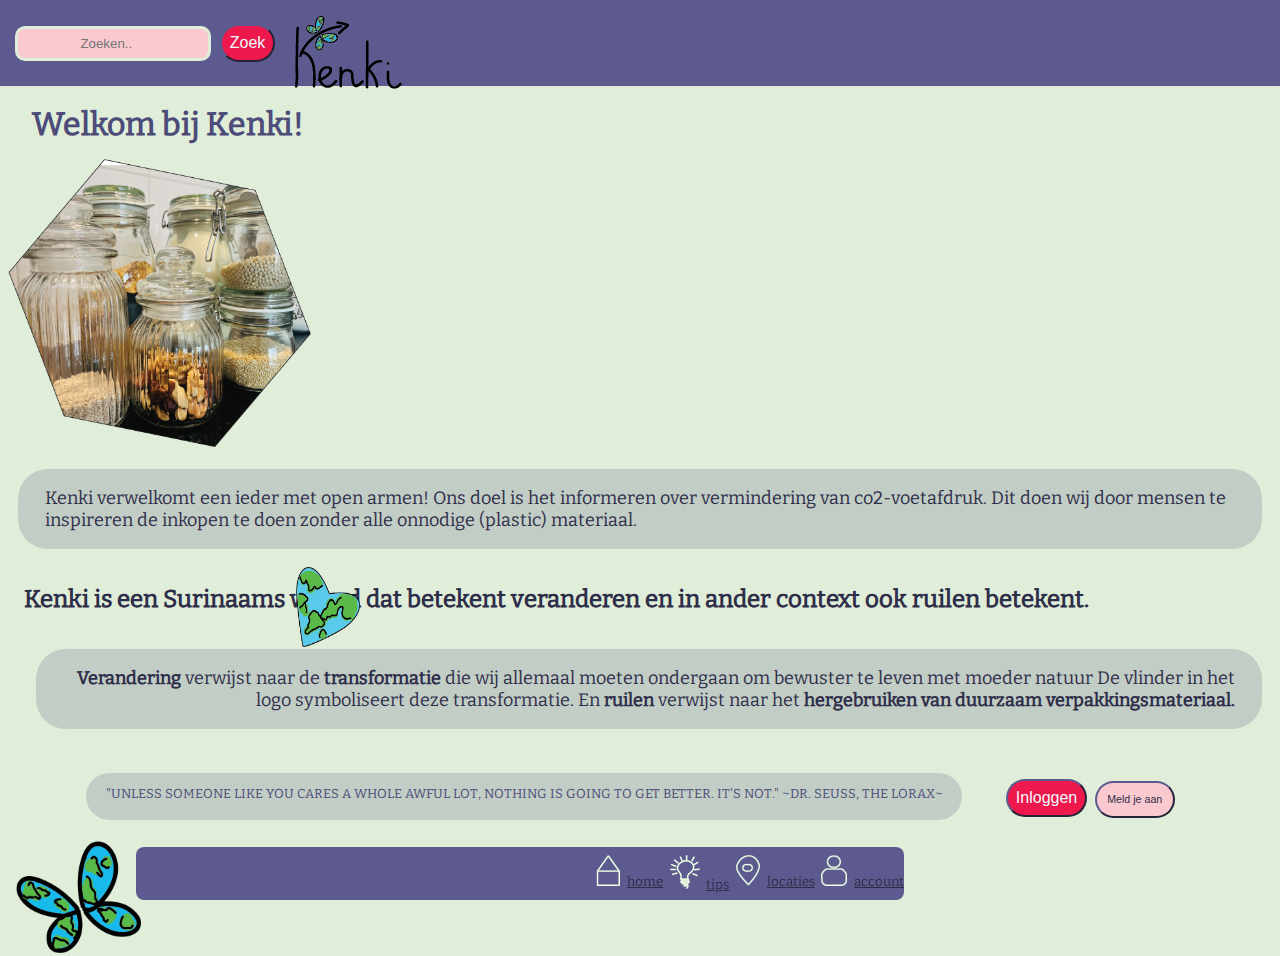
<file: index.html>
<!DOCTYPE html>
    <html lang="en">
    <head>
        <meta charset="UTF-8">
        <meta name="viewport" content="width=device-width, initial-scale=1.0">
        <title>Kenki</title>
       <link rel="stylesheet" href="styles/style.css">
    </head>
    <body>
        <header>
            <nav>
                <a href="index.html"><img src="images/home.png" alt="home">home</a>
                <a href="tips.html" ><img src="images/tips.png" alt="tips">tips</a>
                <a href="locaties.html"><img src="images/loc.png" alt="locaties">locaties</a>
                <a href="account.html"><img src="images/acc.png" alt="account">account</a>
                
            </nav>
            <input type="search" placeholder="Zoeken.." id="zoekveld">
            <button type="button" id="btn">Zoek</button>
           
            <img src="images/Asset 1.png" alt="kenkilogo" id="logo">
        </header>
        <main>
            <h1>Welkom bij Kenki!</h1>

        
            <img src="images/kenkifoto1 copy.png" id="potjesfoto">


            
 <p>Kenki verwelkomt een ieder met open armen! 
    Ons doel is het informeren 
    over vermindering van co2-voetafdruk. 
    Dit doen wij door mensen te inspireren
     de inkopen te doen zonder 
    alle onnodige (plastic) materiaal.</p>
    <img src="images/asset2.png" alt="hearticon" id="hearticon">

    <h2>Kenki is een Surinaams woord dat betekent 
        veranderen en in ander context ook ruilen betekent.</h2>
        
       
    <img src="images/asset3.png" alt="butterflyicon" id="butterflyicon">
      <p class="naamuitleg"> <strong>Verandering</strong> verwijst naar de <strong>transformatie</strong> die wij allemaal moeten ondergaan om bewuster te leven met moeder natuur
        De vlinder in het logo symboliseert deze transformatie.
        En <strong>ruilen</strong> verwijst naar het <strong>hergebruiken van duurzaam verpakkingsmateriaal.</strong></p>
  
       

        <section class="bodyend">
            <p class="quote">"Unless someone like you cares a whole awful lot, nothing is going to get better. It's not." ~Dr. Seuss, The Lorax~</p>
            <section class="buttonshome">
            <a href="account.html"><button type="button" id="btn">Inloggen</button></a>
            <a href="account.html"><button type="button" id="mja">Meld je aan</button></a>
        </section>
        </section>

        </main>
        <footer>
        </footer>
    </body>
    </html>
</file>
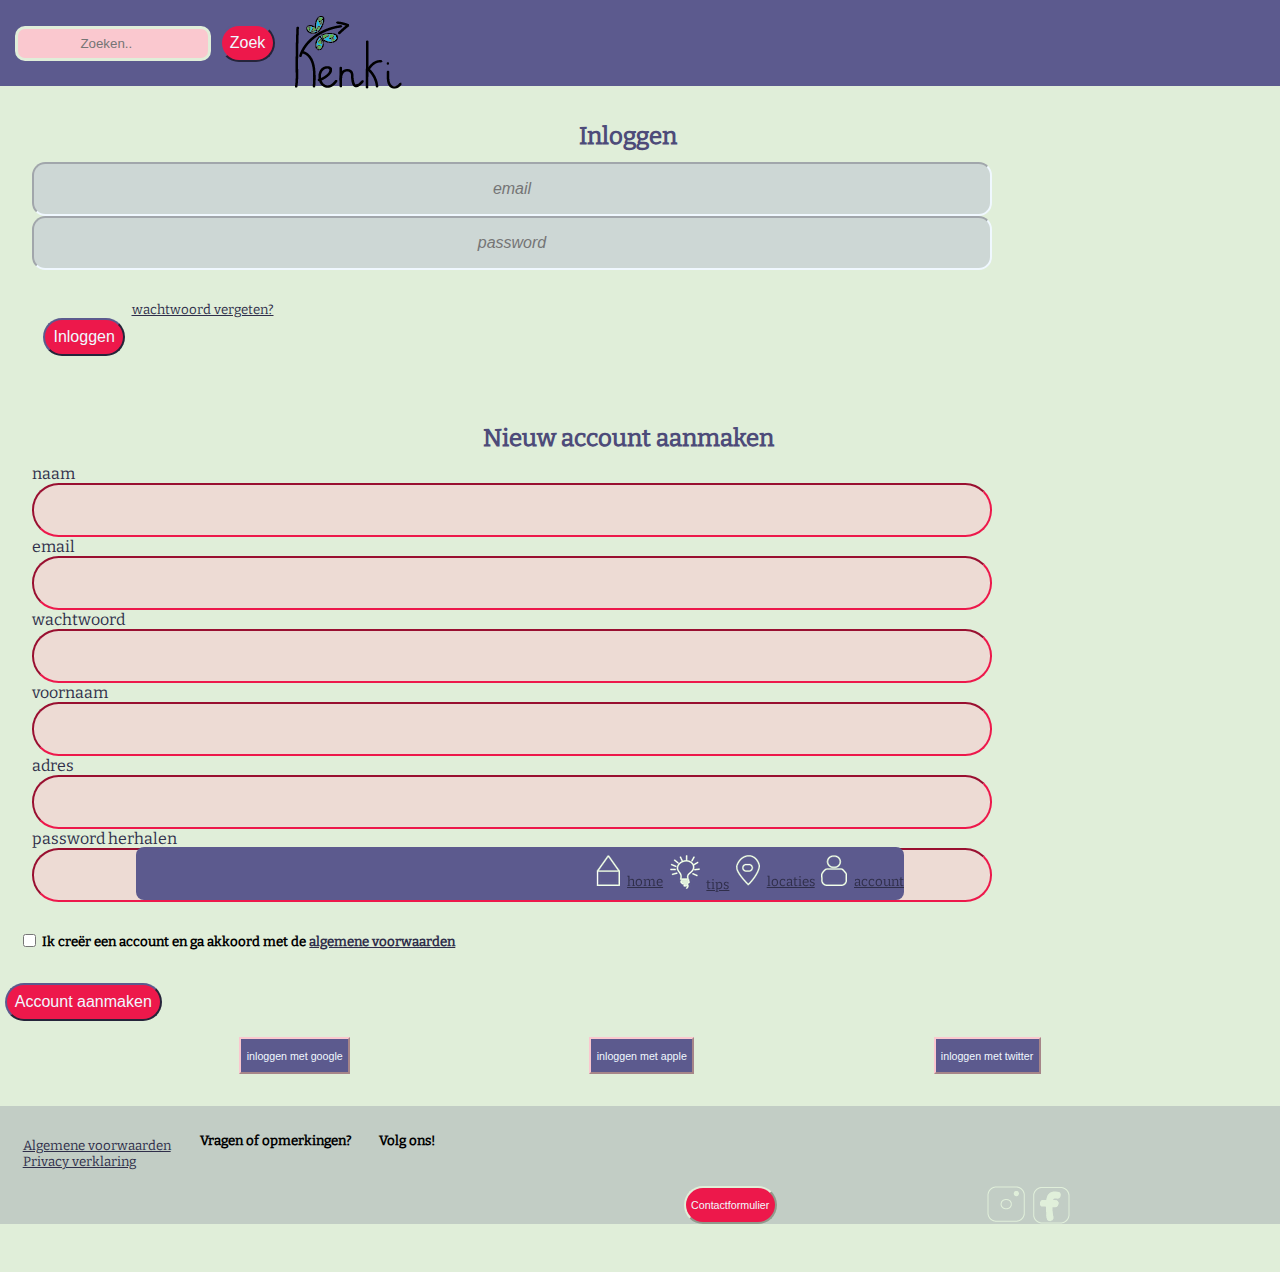
<file: account.html>
<!DOCTYPE html>
<html lang="en">
<head>
    <meta charset="UTF-8">
    <meta name="viewport" content="width=device-width, initial-scale=1.0">
    <title>account</title>
    <link rel="stylesheet" href="styles/style.css">
</head>
<body>
    <header>
        <nav>
            <a href="index.html"><img src="images/home.png" alt="home">home</a>
            <a href="tips.html" ><img src="images/tips.png" alt="tips">tips</a>
            <a href="locaties.html"><img src="images/loc.png" alt="locaties">locaties</a>
            <a href="account.html"><img src="images/acc.png" alt="account">account</a>
            
        </nav>
        <input type="search" placeholder="Zoeken.." id="zoekveld">
        <button type="button" id="btn">Zoek</button>
       
        <img src="images/Asset 1.png" alt="kenkilogo" id="logo">
    </header>
    <main>
<h1 class="h1acc">Inloggen</h1>

    <input type="text" placeholder="email" class="inl"> 
    <input type="text" placeholder="password" class="inl">

    <ul class="inlog">
    <li><button type="button" id="btn">Inloggen</button></li>
    <li><a href="#">wachtwoord vergeten?</a></li>
    </ul>


   

    <h1 class="h1acc">Nieuw account aanmaken</h1>
     
    
    <label for="naam">naam</label>   
    <input type="text" name="naam" id="ivvna" required>
    <label for="email">email</label>
    <input type="text" name="email" id="ivvna" required>
    <label for="wachtwoord">wachtwoord</label>
    <input type="text" name="wachtwoord" id="ivvna" required>
    <label for="voornaam">voornaam</label>   
    <input type="text" name="voornaam" id="ivvna" required>
    <label for="adres">adres</label>
    <input type="text" name="adres" id="ivvna" required>
    <label for="wachtwoordherhalen">password herhalen</label>
    <input type="text" name="wachtwoord herhalen" id="ivvna" required>
   

<ul class="algemenevoorwaarden">
    <li><input type="checkbox" name="checkbox" id="checkbox"></li>
    <li><h4>Ik creër een account en ga akkoord met de <a href="#">algemene voorwaarden</a></h4></li>
</ul>


<button type="button" id="btn">Account aanmaken</button>

<section class="ai">
    <input type="button" value="inloggen met google" id="andersinloggen">
    <input type="button" value="inloggen met apple" id="andersinloggen">
    <input type="button" value="inloggen met twitter" id="andersinloggen">
</section>

    </main>
    <footer>
<section class="contentfooter">
        <ul>
            <li><a href="#">Algemene voorwaarden</a></li>
            <li><a href="#">Privacy verklaring</a></li>
        </ul>
            <h4 class="h4footer">Vragen of opmerkingen?</h4>
            <h4 class="h4footer">Volg ons!</h4>
        
    </section>
       
    
<section class="footerbutns">
    <button type="button" id="cf">Contactformulier</button>
   <input type="image" src="images/sm.png" alt="socialmedia">
</section>
    </footer>
<body>
    

</html>
</file>
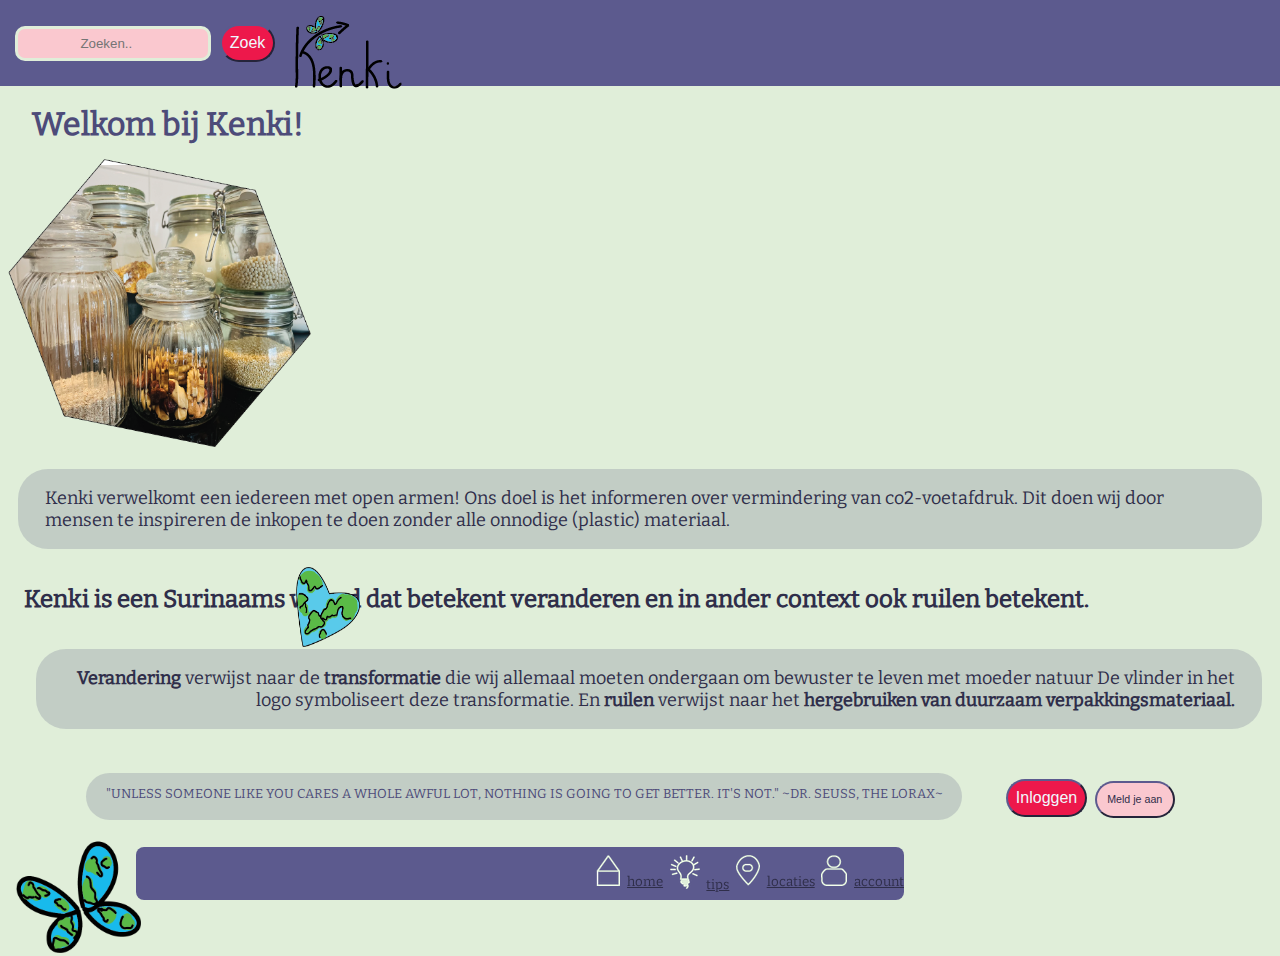
<file: Kenki html.html>
<!DOCTYPE html>
    <html lang="en">
    <head>
        <meta charset="UTF-8">
        <meta name="viewport" content="width=device-width, initial-scale=1.0">
        <title>Kenki</title>
       <link rel="stylesheet" href="/styles/style.css">
    </head>
    <body>
        <header>
            <nav>
                <a href="Kenki html.html"><img src="images/home.png" alt="home">home</a>
                <a href="tips.html" ><img src="images/tips.png" alt="tips">tips</a>
                <a href="locaties.html"><img src="images/loc.png" alt="locaties">locaties</a>
                <a href="account.html"><img src="images/acc.png" alt="account">account</a>
                
                
            </nav>
            <input type="search" placeholder="Zoeken.." id="zoekveld">
            <button type="button" id="btn">Zoek</button>
           
            <img src="images/Asset 1.png" alt="kenkilogo" id="logo">
        </header>
        <main>
            <h1>Welkom bij Kenki!</h1>

        
            <img src="/images/kenkifoto1 copy.png" id="potjesfoto">


            
 <p>Kenki verwelkomt een iedereen met open armen! 
    Ons doel is het informeren 
    over vermindering van co2-voetafdruk. 
    Dit doen wij door mensen te inspireren
     de inkopen te doen zonder 
    alle onnodige (plastic) materiaal.</p>
    <img src="/images/asset2.png" alt="hearticon" id="hearticon">

    <h2>Kenki is een Surinaams woord dat betekent 
        veranderen en in ander context ook ruilen betekent.</h2>
        
       
    <img src="images/asset3.png" alt="butterflyicon" id="butterflyicon">
      <p class="naamuitleg"> <strong>Verandering</strong> verwijst naar de <strong>transformatie</strong> die wij allemaal moeten ondergaan om bewuster te leven met moeder natuur
        De vlinder in het logo symboliseert deze transformatie.
        En <strong>ruilen</strong> verwijst naar het <strong>hergebruiken van duurzaam verpakkingsmateriaal.</strong></p>
  
       

        <section class="bodyend">
            <p class="quote">"Unless someone like you cares a whole awful lot, nothing is going to get better. It's not." ~Dr. Seuss, The Lorax~</p>
            <section class="buttonshome">
            <a href="account.html"><button type="button" id="btn">Inloggen</button></a>
            <a href="account.html"><button type="button" id="mja">Meld je aan</button></a>
        </section>
        </section>

        </main>
        <footer>
        </footer>
    </body>
    </html>
</file>
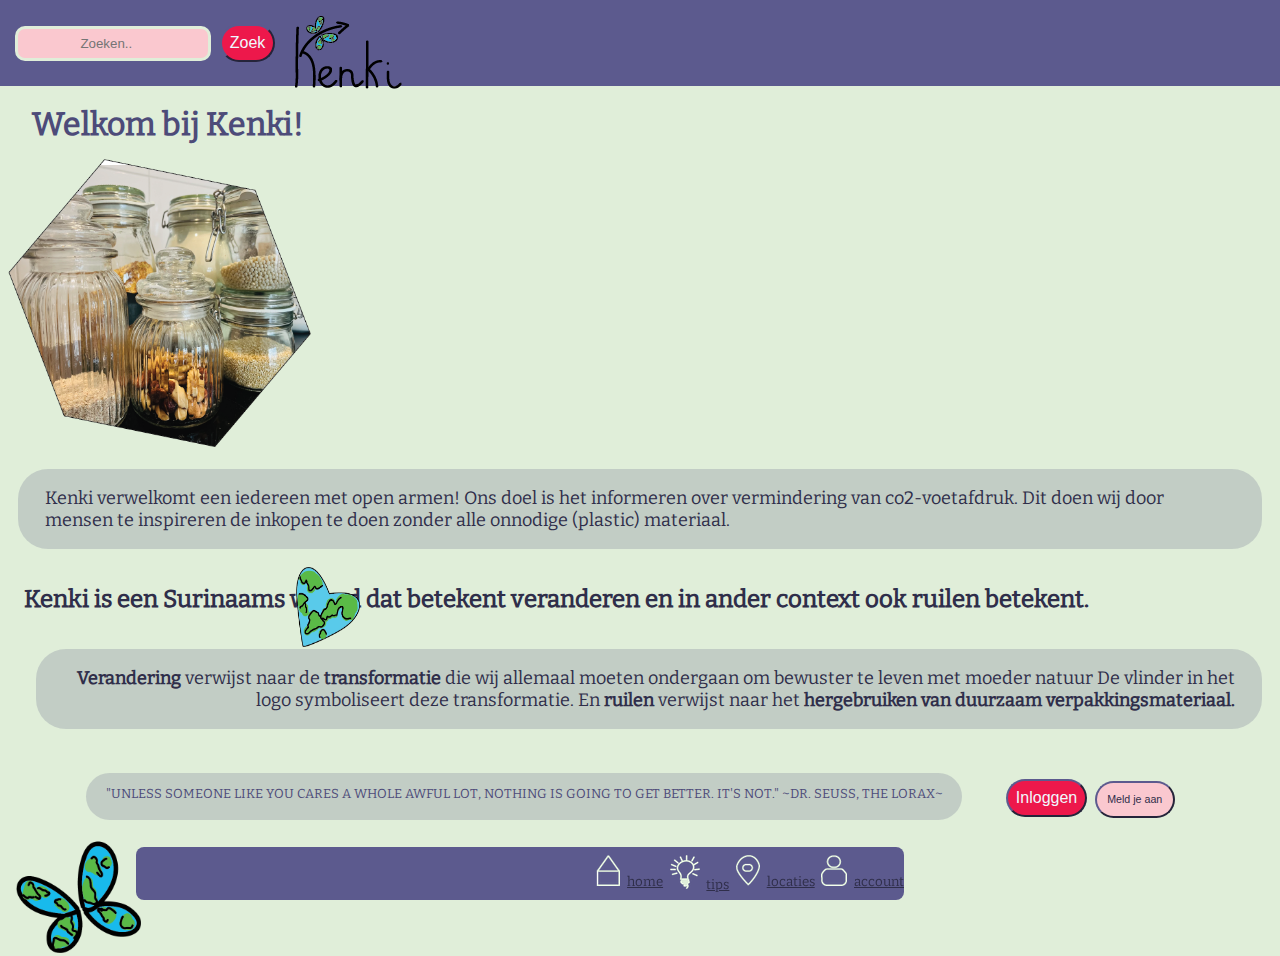
<file: Kenki.html>
<!DOCTYPE html>
    <html lang="en">
    <head>
        <meta charset="UTF-8">
        <meta name="viewport" content="width=device-width, initial-scale=1.0">
        <title>Kenki</title>
       <link rel="stylesheet" href="/styles/style.css">
    </head>
    <body>
        <header>
            <nav>
                <a href="Kenki.html"><img src="images/home.png" alt="home">home</a>
                <a href="tips.html" ><img src="images/tips.png" alt="tips">tips</a>
                <a href="locaties.html"><img src="images/loc.png" alt="locaties">locaties</a>
                <a href="account.html"><img src="images/acc.png" alt="account">account</a>
                
                
            </nav>
            <input type="search" placeholder="Zoeken.." id="zoekveld">
            <button type="button" id="btn">Zoek</button>
           
            <img src="images/Asset 1.png" alt="kenkilogo" id="logo">
        </header>
        <main>
            <h1>Welkom bij Kenki!</h1>

        
            <img src="/images/kenkifoto1 copy.png" id="potjesfoto">


            
 <p>Kenki verwelkomt een iedereen met open armen! 
    Ons doel is het informeren 
    over vermindering van co2-voetafdruk. 
    Dit doen wij door mensen te inspireren
     de inkopen te doen zonder 
    alle onnodige (plastic) materiaal.</p>
    <img src="/images/asset2.png" alt="hearticon" id="hearticon">

    <h2>Kenki is een Surinaams woord dat betekent 
        veranderen en in ander context ook ruilen betekent.</h2>
        
       
    <img src="images/asset3.png" alt="butterflyicon" id="butterflyicon">
      <p class="naamuitleg"> <strong>Verandering</strong> verwijst naar de <strong>transformatie</strong> die wij allemaal moeten ondergaan om bewuster te leven met moeder natuur
        De vlinder in het logo symboliseert deze transformatie.
        En <strong>ruilen</strong> verwijst naar het <strong>hergebruiken van duurzaam verpakkingsmateriaal.</strong></p>
  
       

        <section class="bodyend">
            <p class="quote">"Unless someone like you cares a whole awful lot, nothing is going to get better. It's not." ~Dr. Seuss, The Lorax~</p>
            <section class="buttonshome">
            <a href="account.html"><button type="button" id="btn">Inloggen</button></a>
            <a href="account.html"><button type="button" id="mja">Meld je aan</button></a>
        </section>
        </section>

        </main>
        <footer>
        </footer>
    </body>
    </html>
</file>
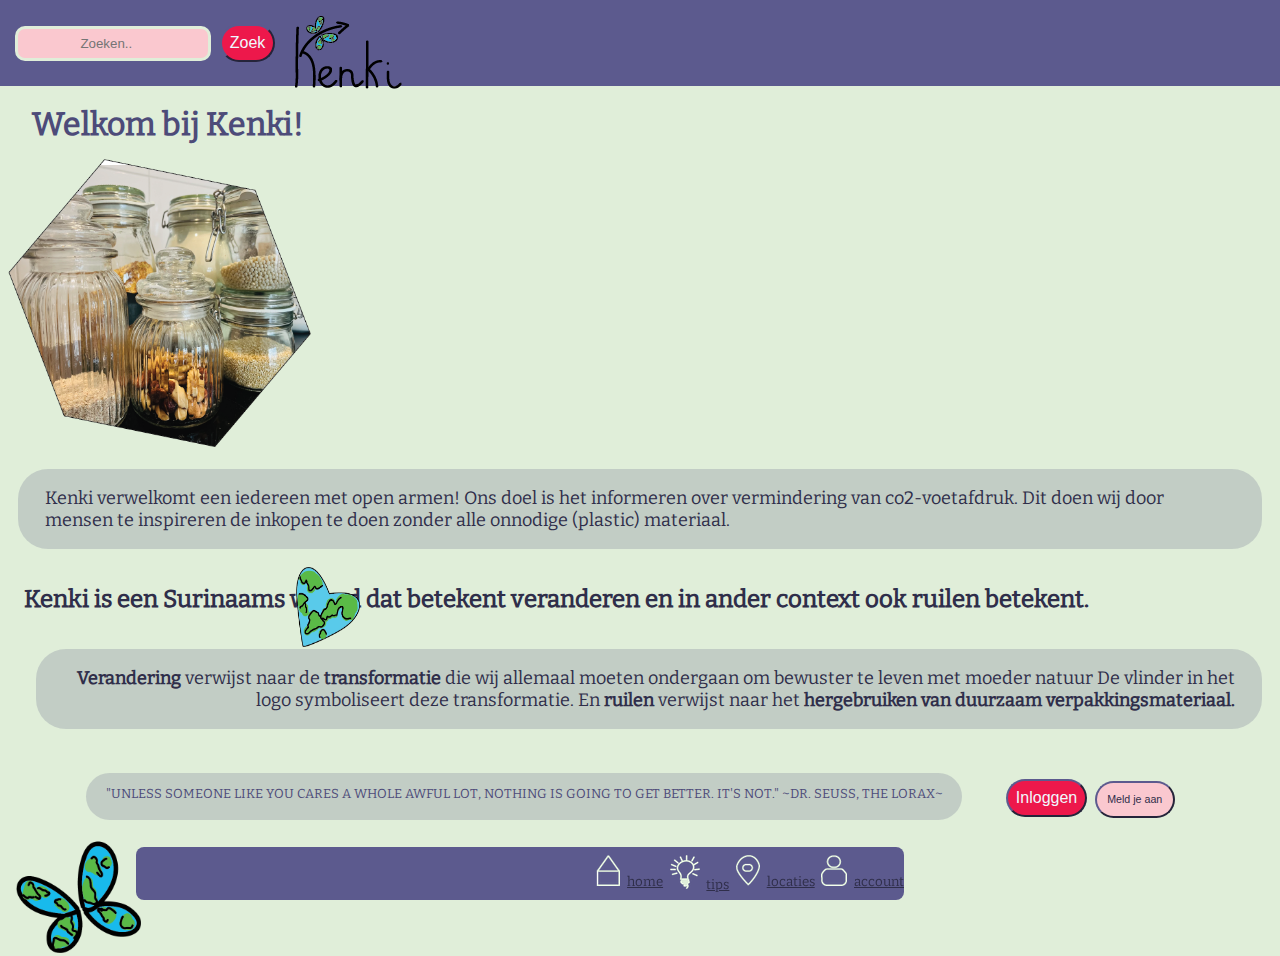
<file: kenki.html>
<!DOCTYPE html>
    <html lang="en">
    <head>
        <meta charset="UTF-8">
        <meta name="viewport" content="width=device-width, initial-scale=1.0">
        <title>Kenki</title>
       <link rel="stylesheet" href="/styles/style.css">
    </head>
    <body>
        <header>
            <nav>
                <a href="kenki.html"><img src="images/home.png" alt="home">home</a>
                <a href="tips.html" ><img src="images/tips.png" alt="tips">tips</a>
                <a href="locaties.html"><img src="images/loc.png" alt="locaties">locaties</a>
                <a href="account.html"><img src="images/acc.png" alt="account">account</a>
                
                
            </nav>
            <input type="search" placeholder="Zoeken.." id="zoekveld">
            <button type="button" id="btn">Zoek</button>
           
            <img src="images/Asset 1.png" alt="kenkilogo" id="logo">
        </header>
        <main>
            <h1>Welkom bij Kenki!</h1>

        
            <img src="/images/kenkifoto1 copy.png" id="potjesfoto">


            
 <p>Kenki verwelkomt een iedereen met open armen! 
    Ons doel is het informeren 
    over vermindering van co2-voetafdruk. 
    Dit doen wij door mensen te inspireren
     de inkopen te doen zonder 
    alle onnodige (plastic) materiaal.</p>
    <img src="/images/asset2.png" alt="hearticon" id="hearticon">

    <h2>Kenki is een Surinaams woord dat betekent 
        veranderen en in ander context ook ruilen betekent.</h2>
        
       
    <img src="images/asset3.png" alt="butterflyicon" id="butterflyicon">
      <p class="naamuitleg"> <strong>Verandering</strong> verwijst naar de <strong>transformatie</strong> die wij allemaal moeten ondergaan om bewuster te leven met moeder natuur
        De vlinder in het logo symboliseert deze transformatie.
        En <strong>ruilen</strong> verwijst naar het <strong>hergebruiken van duurzaam verpakkingsmateriaal.</strong></p>
  
       

        <section class="bodyend">
            <p class="quote">"Unless someone like you cares a whole awful lot, nothing is going to get better. It's not." ~Dr. Seuss, The Lorax~</p>
            <section class="buttonshome">
            <a href="account.html"><button type="button" id="btn">Inloggen</button></a>
            <a href="account.html"><button type="button" id="mja">Meld je aan</button></a>
        </section>
        </section>

        </main>
        <footer>
        </footer>
    </body>
    </html>
</file>
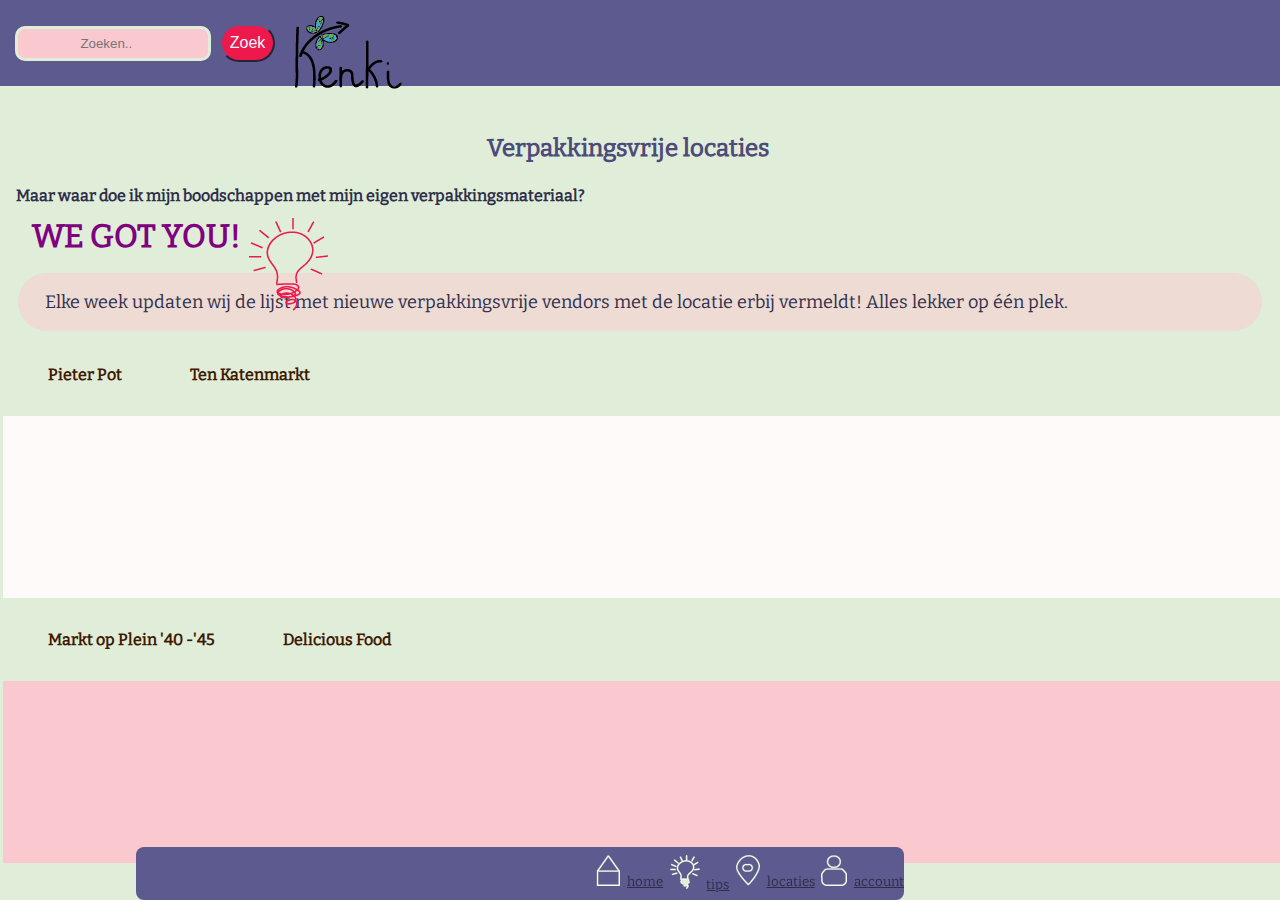
<file: locaties.html>
<!DOCTYPE html>
<html lang="en">
<head>
    <meta charset="UTF-8">
    <meta name="viewport" content="width=device-width, initial-scale=1.0">
    <title>locaties</title>
    <link rel="stylesheet" href="styles/style.css">
</head>
<body>
        <header>
            <nav>
                <a href="index.html"><img src="images/home.png" alt="home">home</a>
                <a href="tips.html" ><img src="images/tips.png" alt="tips">tips</a>
                <a href="locaties.html"><img src="images/loc.png" alt="locaties">locaties</a>
                <a href="account.html"><img src="images/acc.png" alt="account">account</a>
                
            </nav>
            <input type="search" placeholder="Zoeken.." id="zoekveld">
            <button type="button" id="btn">Zoek</button>
           
            <img src="images/Asset 1.png" alt="kenkilogo" id="logo">
        </header>
        <main>
            <h1 id="h1l">Verpakkingsvrije locaties</h1>
            <h2 id="h2l">Maar waar doe ik mijn boodschappen met mijn eigen verpakkingsmateriaal?</h2>
            <section class="wgy">
            <h3 id="h3l">We got you!</h3> 
            <img src="images/iconloc.png" alt="lighticon" id="lighticon">
        </section>

            <p id="pl">Elke week updaten wij de lijst met nieuwe verpakkingsvrije vendors met de locatie erbij vermeldt! Alles lekker op één plek.</p>
            <ul id="ull">
                <li class="titelmap">Pieter Pot</li>
                <li class="titelmap">Ten Katenmarkt</li>

            </ul>
            <section class="loc1">
                <iframe src="https://www.google.com/maps/embed?pb=!1m18!1m12!1m3!1d2461.71892824751!2d4.45646327628443!3d51.90259328175714!2m3!1f0!2f0!3f0!3m2!1i1024!2i768!4f13.1!3m3!1m2!1s0x47c433395d31222f%3A0xfb35d854f57d43c5!2sPieter%20Pot!5e0!3m2!1sen!2snl!4v1699481043002!5m2!1sen!2snl" width="150" height="150" style="border:0;" allowfullscreen="" loading="lazy" referrerpolicy="no-referrer-when-downgrade"></iframe>
                <iframe src="https://www.google.com/maps/embed?pb=!1m18!1m12!1m3!1d2436.2252496431165!2d4.86458187631297!3d52.36633554759548!2m3!1f0!2f0!3f0!3m2!1i1024!2i768!4f13.1!3m3!1m2!1s0x47c5e329cd5cf0f7%3A0x506652f5abb9140d!2sTen%20Katemarkt!5e0!3m2!1sen!2snl!4v1699481333862!5m2!1sen!2snl" width="150" height="150" style="border:0;" allowfullscreen="" loading="lazy" referrerpolicy="no-referrer-when-downgrade"></iframe>
              </section>

              <ul id="ull">
                <li class="titelmap">Markt op Plein '40 -'45</li>
                <li class="titelmap">Delicious Food</li>
              </ul>
              <section class="loc2">
                <iframe src="https://www.google.com/maps/embed?pb=!1m18!1m12!1m3!1d2435.4695077438464!2d4.818577076313828!3d52.380038546582846!2m3!1f0!2f0!3f0!3m2!1i1024!2i768!4f13.1!3m3!1m2!1s0x47c5e252713fffff%3A0x82fb050cbdcac785!2sMarket%20on%20Square%20&#39;40-&#39;45!5e0!3m2!1sen!2snl!4v1699481385526!5m2!1sen!2snl" width="150" height="150" style="border:0;" allowfullscreen="" loading="lazy" referrerpolicy="no-referrer-when-downgrade"></iframe>
                <iframe src="https://www.google.com/maps/embed?pb=!1m18!1m12!1m3!1d77934.71181901304!2d4.7387514389535506!3d52.38021555855778!2m3!1f0!2f0!3f0!3m2!1i1024!2i768!4f13.1!3m3!1m2!1s0x47c609cf97299283%3A0xec23d2966aa052bb!2sDelicious%20Food!5e0!3m2!1sen!2snl!4v1699481468248!5m2!1sen!2snl" width="150" height="150" style="border:0;" allowfullscreen="" loading="lazy" referrerpolicy="no-referrer-when-downgrade"></iframe>
              </section>
           
              

        </main>
</body>
</html>
</file>
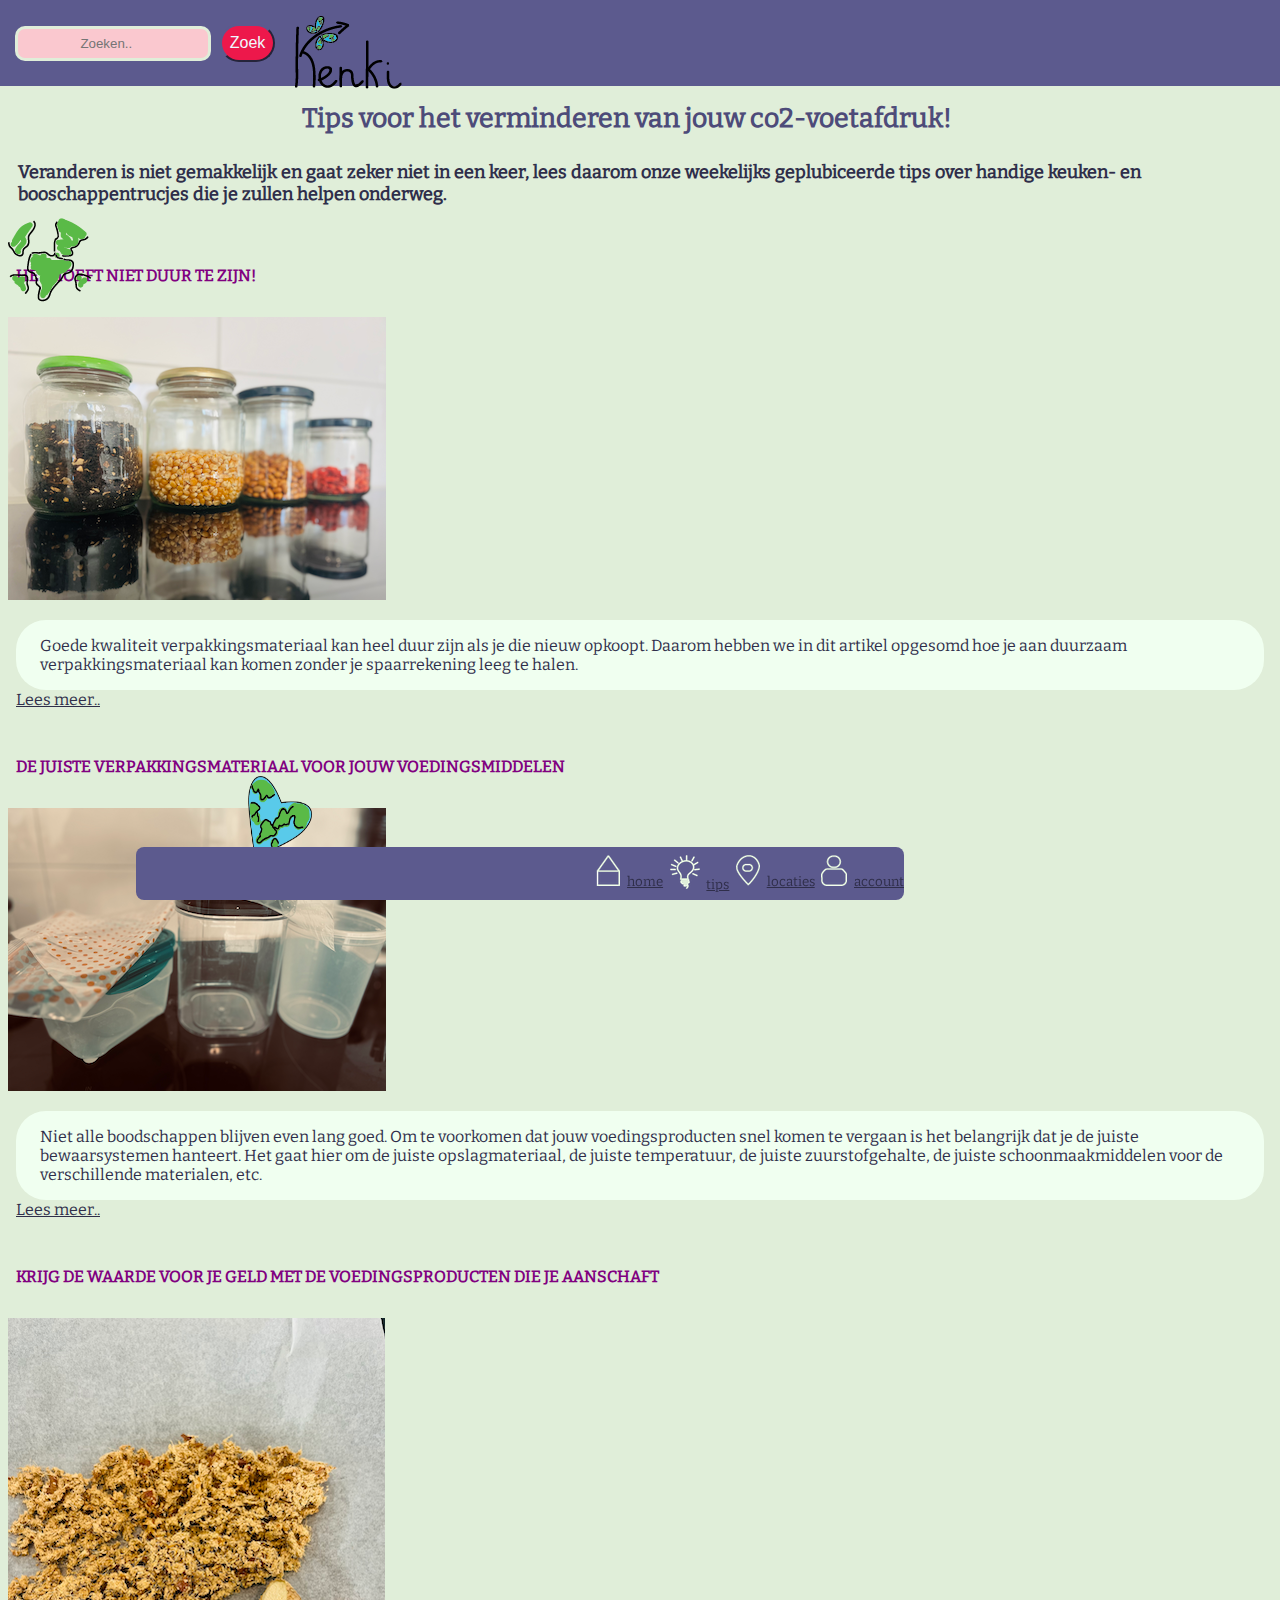
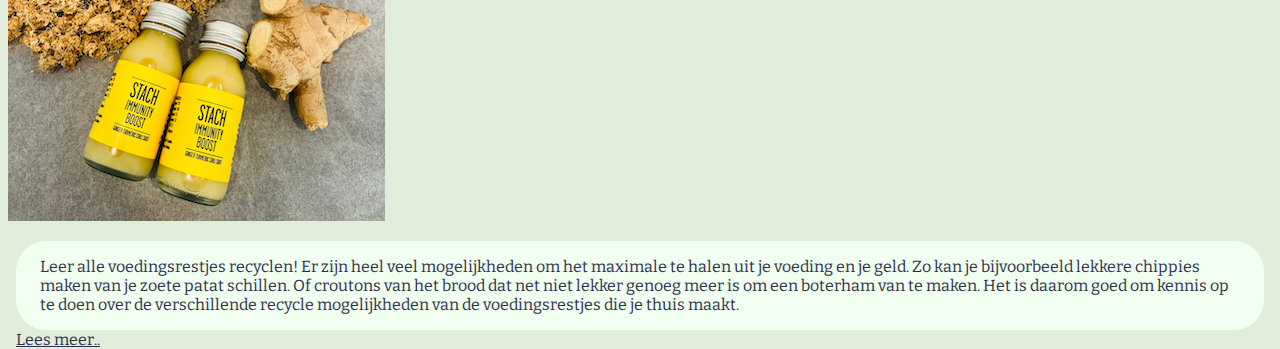
<file: tips.html>
<!DOCTYPE html>
<html lang="en">
<head>
    <meta charset="UTF-8">
    <meta name="viewport" content="width=device-width, initial-scale=1.0">
    <title>tips</title>
    <link rel="stylesheet" href="styles/style.css">
</head>
<body>
    <header>
        <nav>
            <a href="index.html"><img src="images/home.png" alt="home">home</a>
            <a href="tips.html" ><img src="images/tips.png" alt="tips">tips</a>
            <a href="locaties.html"><img src="images/loc.png" alt="locaties">locaties</a>
            <a href="account.html"><img src="images/acc.png" alt="account">account</a>
            
        </nav>
        <input type="search" placeholder="Zoeken.." id="zoekveld">
        <button type="button" id="btn">Zoek</button>
       
        <img src="images/Asset 1.png" alt="kenkilogo" id="logo">
    </header>
    <main>
          <h1 class="h1tips">Tips voor het verminderen van jouw co2-voetafdruk!</h1>
          <h2 class="h2tips">Veranderen is niet gemakkelijk en gaat zeker niet in een keer, lees daarom onze weekelijks geplubiceerde tips over handige keuken- en booschappentrucjes die je zullen helpen onderweg.</h2>
          <img src="images/wbt.png" alt="icon" id="wbt">

          <h3 id="h3tips1">Het hoeft niet duur te zijn!</h3>
        <img src="images/tip1.png" alt="fototip1" class="fototips">
        <p class="ptips">Goede kwaliteit verpakkingsmateriaal kan heel duur zijn als je die nieuw opkoopt. Daarom hebben we in dit artikel opgesomd hoe je aan duurzaam verpakkingsmateriaal kan komen zonder je spaarrekening leeg te halen.</p>
        <a href="#" class="lm">Lees meer..</a>
      
        <h3>De juiste verpakkingsmateriaal voor jouw voedingsmiddelen</h3>
        <img src="images/hearticon.png" alt="hearticon" id="hit">
        <img src="images/tip2.png" alt="fototip2" class="fototips">
        <p class="ptips">Niet alle boodschappen blijven even lang goed. Om te voorkomen dat jouw voedingsproducten snel komen te vergaan is het belangrijk dat je de juiste bewaarsystemen hanteert. Het gaat hier om de juiste opslagmateriaal, de juiste temperatuur, de juiste zuurstofgehalte, de juiste schoonmaakmiddelen voor de verschillende materialen, etc.</p>
        <a href="#" class="lm">Lees meer..</a>
        
      
<section class="tipeinde">
    <h3>Krijg de waarde voor je geld met de voedingsproducten die je aanschaft</h3>
        <img src="images/tip3.png" alt="fototip3" class="fototips">
        <p class="ptips">Leer alle voedingsrestjes recyclen! Er zijn heel veel mogelijkheden om het maximale te halen uit je voeding en je geld. Zo kan je bijvoorbeeld lekkere chippies maken van je zoete patat schillen. Of croutons van het brood dat net niet lekker genoeg meer is om een boterham van te maken. Het is daarom goed om kennis op te doen over de verschillende recycle mogelijkheden van de voedingsrestjes die je thuis maakt.</p>
        <a href="#" class="lm">Lees meer..</a>
    </section>

    </main>
</body>
</html>
</file>
<file: styles/style.css>
*{
    margin: 0%;
    padding: 0%;
    box-sizing: border-box;
}

@font-face {
    font-family:'Bitter';
    src: url('../fonts/Bitter-Regular.ttf');
}

main{
    font-family: 'Bitter';
}
  
header{
    position: static;
background-color:#5C5A8E;
  padding: 6pt;
  border-color: #FAC8CF;
}
   

#logo{
    position: absolute;
    margin-left: 0.75em;
    margin-top: 0.5em;
}
#zoekveld{
    background-color: #FAC8CF;
   padding:  0.5em 0.5em 0.5em 0.5em;
    border:  3px solid #E0EED9;
    border-radius: 10px;
    cursor: pointer;
    color: #2F2E4A;
    text-align: center;
   margin: 1em 0 0 0.5em;
} 

img{
    max-width: 100%;
    padding: 0 0.5em 0 0.5em;
}

#btn{ 
    margin-bottom: 1em;
    margin-top: 1em;
    margin-left: 0.3em;
    padding: 0.5em 0.5em 0.5em 0.5em;
    border-radius: 20px;
   border-color: #5C5A8E;
    background-color:#ED184B;
    text-align: center;
    font-size: medium;
    color:aliceblue;

}

#btn:hover{
    background-color:#2F2E4A;
    transition: 0.6s;
}
#btn:focus{
    outline-color: #FAC8CF;
    outline-style: solid;
}


footer{
    background-color: rgba(77, 75, 121, 0.2);
    height: 30%;
    font-family: 'Bitter';
    margin-bottom: 3em;
}

body{ background-color: #E0EED9;

}

nav{
   position:fixed;
   padding-top: 0.5em;
   padding-bottom: 0.5em;
   margin-top: 32.5em;
   background-color: #5C5A8E;
   border-radius: 0.5em;
   z-index: 1;
   overflow: hidden;
   bottom: 0;
   display: flex;
   justify-content: flex-end;
   width: 60%;
   height: 40pt;
   margin-left: 8em;
}



    
a{
    font-family: 'Bitter';
    font-size: 10pt;
    text-align: center;
    color:#2F2E4A; 
}


  a:hover{
    color:#ED184B;
  }
  a:visited{
    color: #411900;
  }
  a:active{
    color:whitesmoke;}


/* homepagina */
p{
    font-size: large;
   color: #2F2E4A;
   background-color: rgba(77, 75, 121, 0.2);  
   text-align: left;
   padding: 1em 1.5em 1em 1.5em;
   margin: 1em;
   border-radius: 30px;
}

.naamuitleg{
   margin-left: 2em;
    text-align: right;
   

}

#butterflyicon{
   position: absolute;
   width: 10em;
   margin-top: 13em;
   margin-right: 5em;
}

#hearticon{
    position: absolute;
    margin-left: 18em;
   width: 5em;
   height: 5em;


}

h1{
    font-size:xx-large;
    color: #4D4B79;
  margin: 0.6em 2em 0.5em 1em;
  
   
}

h2{
    font-size: x-large;
    color: #2F2E4A;
    text-align: left;
    padding: 0.75em 1em 0.75em 1em;
}

.bodytop{
    display: flex;
    flex-direction: row;
    justify-content: center;
    margin-left: 10%;
    margin-top: 5%;
}

#potjesfoto{
    width: fit-content;
    height: 18em;
}


.bodyend{
    display: flex;
    flex-direction: row;
    justify-content: center;
    margin-bottom: 3em;
}

.quote{
font-size: small;
color: #4D4B79;
margin: 2em 3em 1em 1em;
text-align: center;
text-transform: uppercase;

}



#mja{
    font-size: 8pt;
    padding: 1em 1em 1em 1em;
    margin-left: 0.4em;
    border-radius: 20px;
   border-color: #5C5A8E;
    background-color:#FAC8CF;
    text-align: center;
    color: #2F2E4A;

}
#mja:hover{
    background-color:#E0EED9;
    transition: 0.6s;
}
#mja:focus{
    outline-color: #FAC8CF;
    outline-style: solid;
}

.buttonshome{
    margin: 1em 2em 0 0;

}

/* tips */

#wbt{
    position: absolute;

}

#hit{
    position: absolute;
width: 5em;
height: 5em;
margin-left: 15em;
}

.h1tips{
    font-size: 20pt;
    text-align: center;
}

.h2tips{
    font-size: large;
}

h3{font-size: medium;
    font-weight: bold;
    text-transform: uppercase;
    color:purple;
    margin: 3em 0 0 1em;
   text-align: left;
}

.ptips{
    font-size: medium;
    border-radius: 30px;
    display: flex;
    flex-direction: row;
   color: #2F2E4A;
   background-color:honeydew;
    margin: 1em 1em 0 1em;
   padding: 1em 1.5em 1em 1.5em; 
}

.fototips{
    margin-top: 2em; 
    
}

.lm{
    margin-left: 1em;
    font-size: medium;
}

/* account */



.algemenevoorwaarden{
    display: flex;
    flex-direction: row;
}

input[type=text]{
    display: flex;
    flex-direction: column;
    width: 75%;
    margin-left: 2em;
    padding: 1em 0 1em 0;
    text-align: center;
    font-size: medium;
   font-style: oblique;
   color: #2F2E4A;

}


.inlog{
    display: flex;
    flex-direction: row;
    margin-left: 1em;
}

.inl{
    display: flex;
    gap: 25pt;
    background-color: rgba(128, 125, 199, 0.2);
    border-color: aliceblue;
    border-radius: 10pt;
}

label{
    color:#2F2E4A;
    margin-left: 2em;
    margin-bottom: 3em;
    
}

#ivvna{
    background-color: rgba(250, 200, 207, 0.5);
    border-color:#ED184B;
    border-radius: 20pt;
}


.h1acc{
    font-size: x-large;
    text-align: center;
    margin-top: 1.5em;
}



#andersinloggen{
    list-style: none;
    background-color:#5C5A8E;
    border-color:#FAC8CF;
    font-size: 8pt;
    color: aliceblue;
    padding: 1em 0.5em 1em 0.5em;
    
   
}
#andersinloggen:hover{
    background-color:#2F2E4A;
    transition: 0.6s;
}
#andersinloggen:focus{
    outline-color: #FAC8CF;
    outline-style: solid;
}

.ai{
    display: flex;
    flex-direction: row;
    justify-content: space-evenly;
    margin-bottom: 2em;
}



.contentfooter{
    display: flex;
    flex-direction: row;
}

ul{
    margin-top: 1em;
    padding: 1em;
}

li{
    font-size: 10pt;
    list-style: none;
    color: black;
    margin-left: 0.5em;

}

.h4footer{
    margin-top: 1em;
    font-size: 10pt;
    color:black;
    padding: 1em 1em 0 1em;
}

#cf{
    padding: 1em 0.5em 1em 0.5em;
    font-size: 8pt;
    display: flex;
    background-color: #ED184B;
    color:aliceblue;
    border-radius: 20pt;
    border-color: #E0EED9;
   
}
#cf:hover{
        background-color:#2F2E4A;
        transition: 0.6s;
    }

#cf:focus{
        outline-color: #FAC8CF;
        outline-style: solid;
}

.footerbutns{
    display: flex;
    flex-direction: row;
    justify-content: space-evenly;
    margin-left: 37%;

}

/* locaties */

#ull{
    display: flex;
    flex-direction: row;
    gap: 45pt;
    margin-left: 1.5em;
   

}

.titelmap{
    font-size: medium;
    color:#411900;
   font-weight: 800;
}

.loc1{

    margin: 1em 0 0 0.2em;
    display: flex;
    align-content: center;
    gap: 25pt;
    padding: 1em 0.5em 1em 1em;
    background-color:snow;
}

.loc2{
    margin: 1em 0 1em 0.2em;
    display: flex;
    align-content: center;
    gap: 25pt;
    padding: 1em 0.5em 1em 1em;
    background-color: #FAC8CF;
}

#h1l{
    margin-top: 2em;
    text-align: center;
    font-size: x-large;
}

#h2l{
    font-size: medium;

}

#h3l{
    font-size: xx-large;
    text-align: center;
    margin-top: 0;
    margin-right: 2em;
}

#pl{
    background-color: rgba(250, 200, 207, 0.5);
}

.wgy{
    display: flex;
    flex-direction: row;
}

#lighticon{
    position: absolute;
        animation: rotation 3s linear infinite;
        margin-left: 15em;
        margin-top: 0;
      }
        
      @keyframes rotation{
        from{
          transform: rotate(0deg)
        }
        to{
          transform: rotate(360deg)
        } 
      }
</file>
